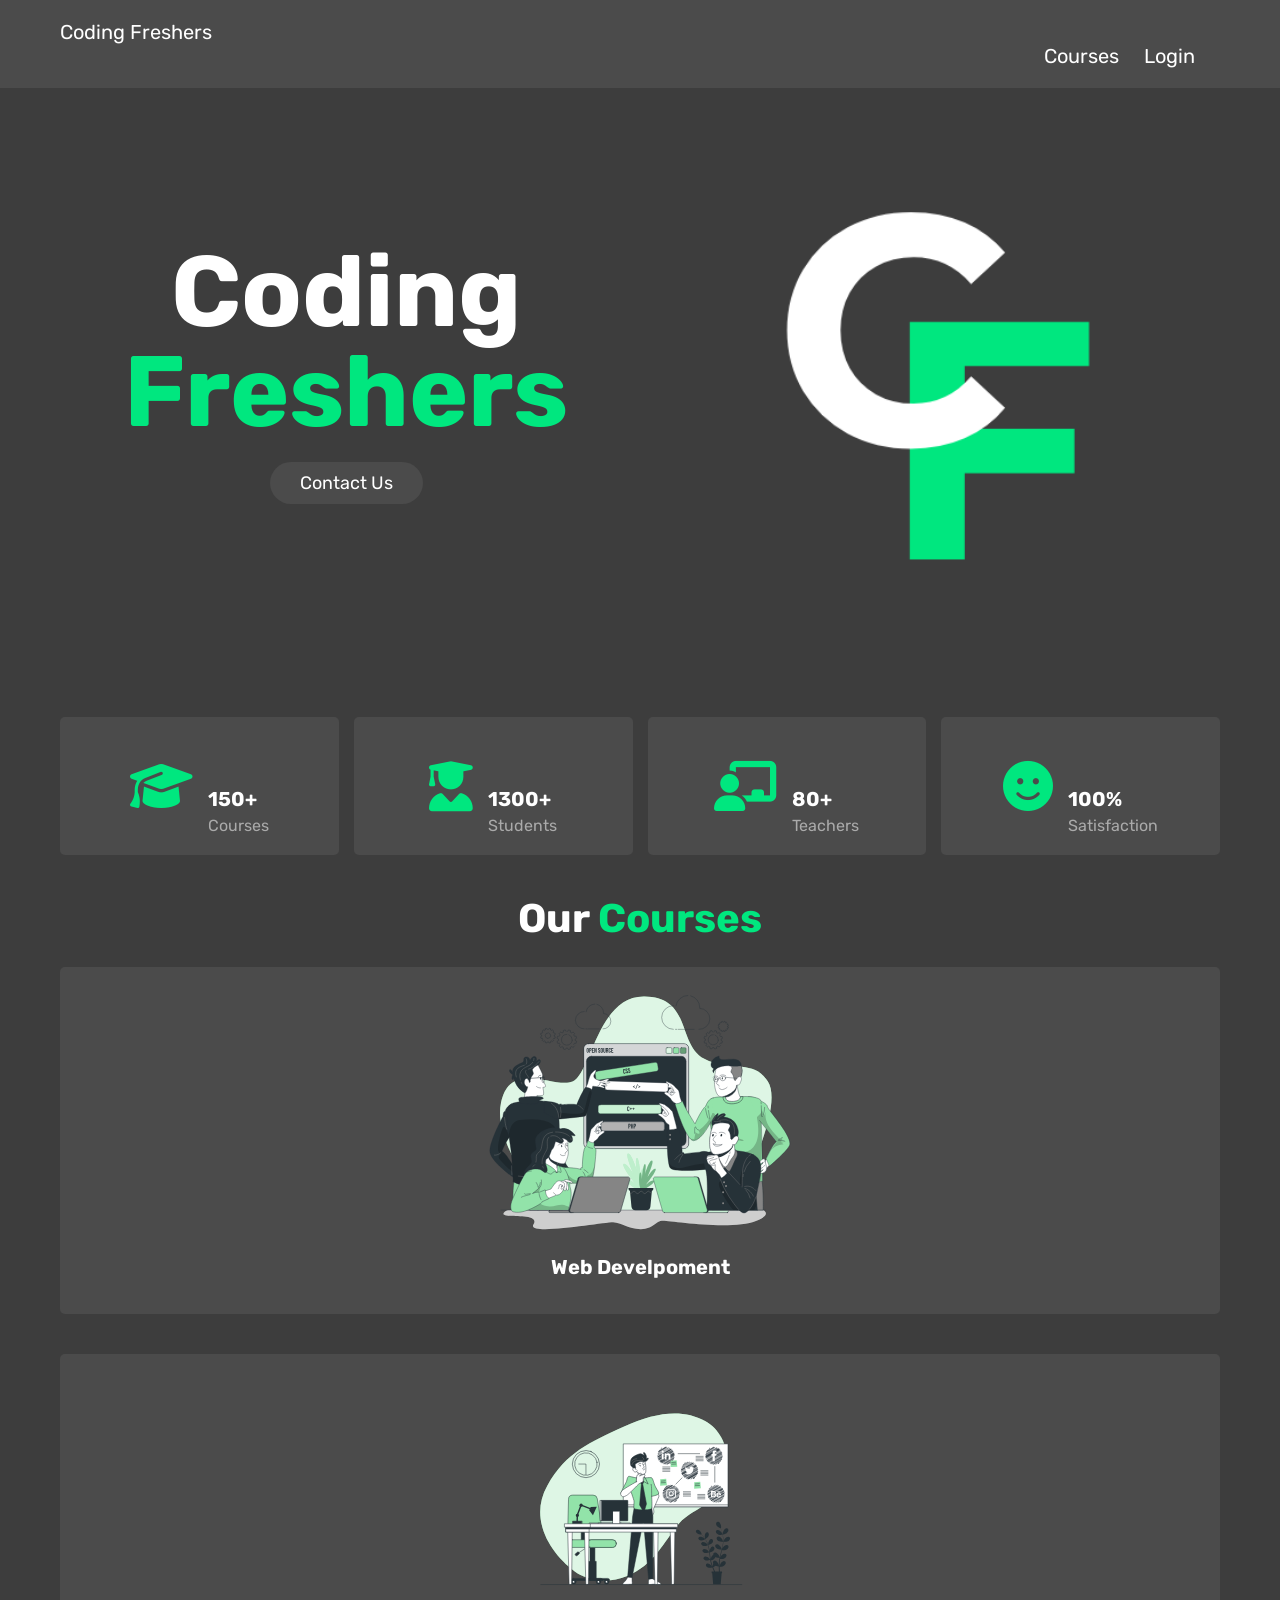
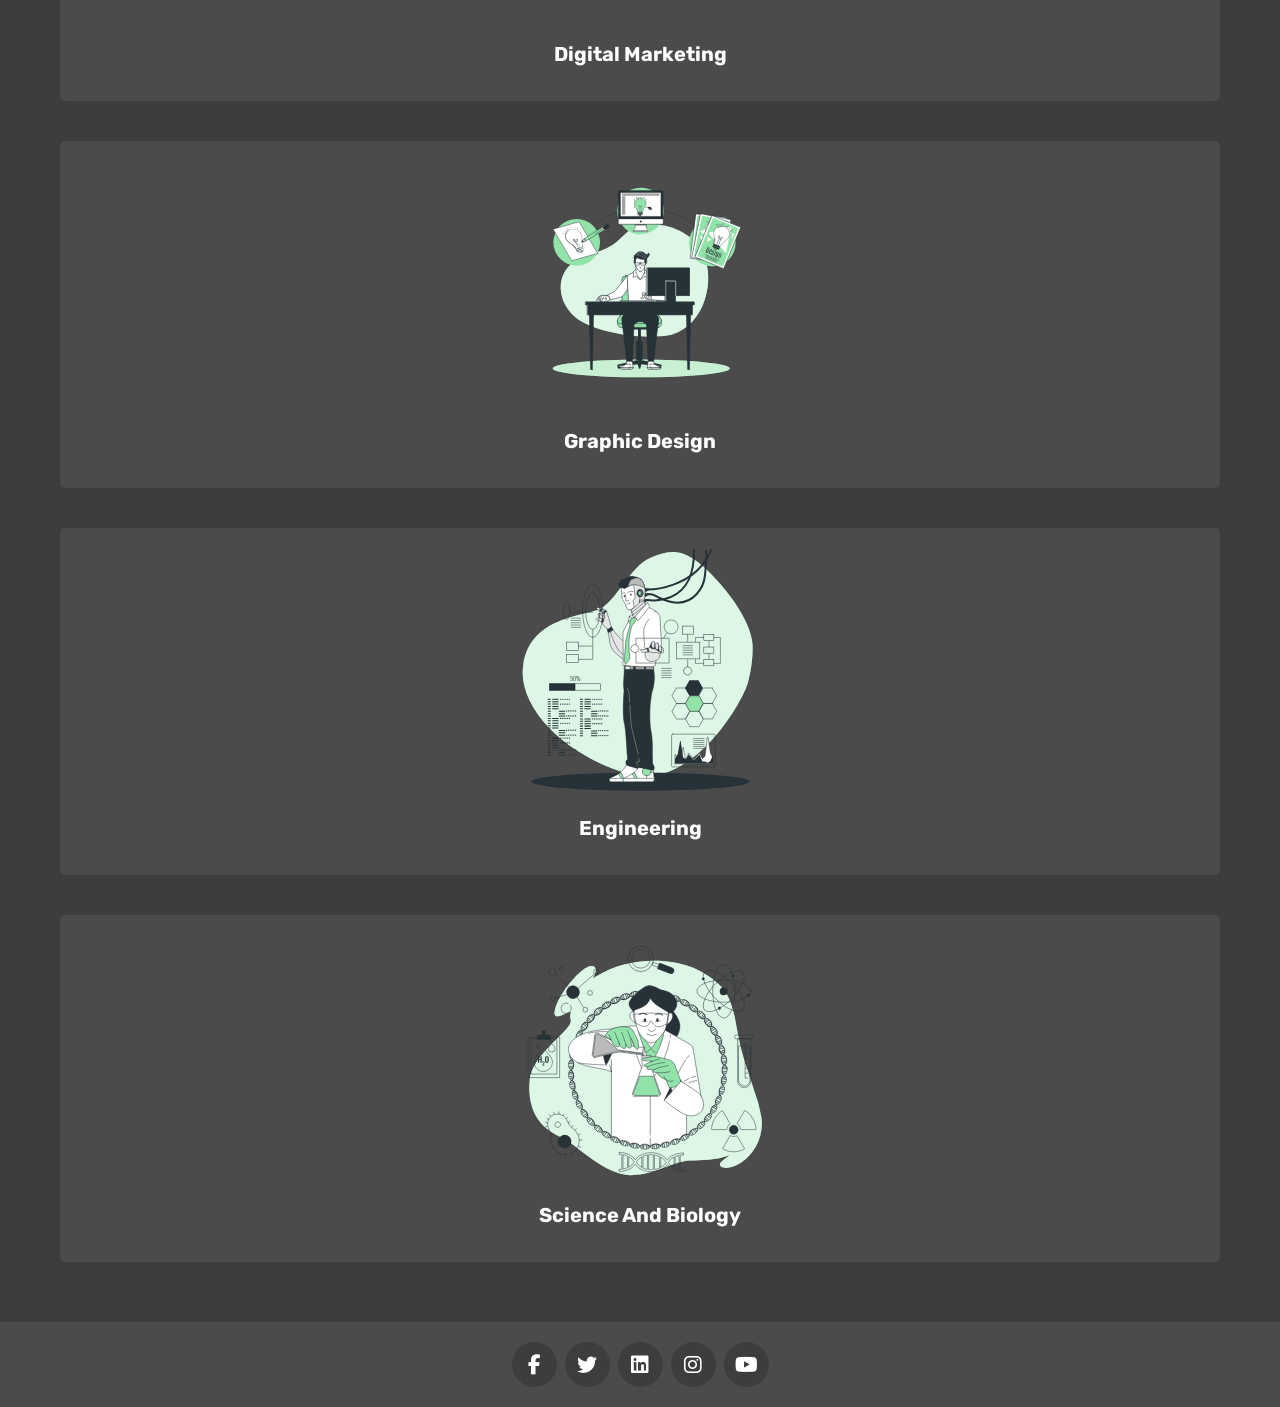
<file: index.html>
<!DOCTYPE html>
<html lang="en">
<head>
    <meta charset="UTF-8">
    <meta name="viewport" content="width=device-width, initial-scale=1.0">
    <title>Coding Fresher</title>
    <link rel="stylesheet" href="https://cdnjs.cloudflare.com/ajax/libs/font-awesome/6.4.0/css/all.min.css">
    <link rel="stylesheet" href="index.css">
</head>

<body>
    <header class="header">
        <section class="flex">
            <a href="#home" class="logo">Coding Freshers&nbsp;&nbsp;&nbsp;&nbsp;&nbsp;</a>
            <nav class="navbar">
                <a href="#courses" class="logo">courses&nbsp;&nbsp;&nbsp;&nbsp;&nbsp;</a>
                <a href="login.html" class="logo">login&nbsp;&nbsp;&nbsp;&nbsp;&nbsp;</a>
                <!-- <div id="menue-btn"  class="fas fa-bars fa-2xl" ></div> -->
            </nav>
        </section>
    </header>
    <!-- home sction starts -->
    <section class="home" id="home">
        <div class="row">
            <div class="content">
                <h3>coding <span> Freshers</span></h3>
                <a href="#contact" class="btn">contact us</a>
            </div>
            <div class="image">
                <img src="images1/CODE TECH (2).png" alt="">
            </div>
        </div>
    </section>
    <!-- home sction ends -->
    <!-- counter section starts -->
    <section class="count">
        <div class="box-container">
            <div class="box">
                <i class="fas fa-graduation-cap"></i>
                <div class="content">
                    <h3>150+</h3>
                    <p>courses</p>
                </div>
            </div>
            <div class="box">
                <i class="fas fa-user-graduate"></i>
                <div class="content">
                    <h3>1300+</h3>
                    <p>students</p>
                </div>
            </div>
            <div class="box">
                <i class="fas fa-chalkboard-user"></i>
                <div class="content">
                    <h3>80+</h3>
                    <p>teachers</p>
                </div>
            </div>
            <div class="box">
                <i class="fas fa-face-smile"></i>
                <div class="content">
                    <h3>100%</h3>
                    <p>satisfaction</p>
                </div>
            </div>
        </div>
    </section>
    <!-- counter section ends -->
    <!-- courses section starts -->
    <section class="courses" id="courses">
        <h1 class="heading">our <span>courses</span></h1>
        <div class="course-slider">
            <div class="w">
                <div class="slide">
                    <img src="images1/Open source-bro.svg" alt="">
                    <h3>Web develpoment</h3>
                    <p></p>
                </div>
                <div class="slide">
                    <img src="images1/Social strategy-bro.svg" alt="">
                    <h3>Digital marketing</h3>
                    <p></p>
                </div>
                <div class="slide">
                    <img src="images1/Design Process-bro.svg" alt="">
                    <h3>Graphic Design</h3>
                    <p></p>
                </div>
                <div class="slide">
                    <img src="images1/Cyborg-bro.svg" alt="">
                    <h3>Engineering</h3>
                    <p></p>
                </div>
                <div class="slide">
                    <img src="images1/chemist-bro.svg" alt="">
                    <h3>Science and biology</h3>
                    <p></p>
                </div>

            </div>
        </div>
    </section>
    <!-- courses section ends -->
    <!-- footer section starts -->
    <footer class="footer">
        <section>
            <div class="share">
                <a href="#" class="fab fa-facebook-f"></a>
                <a href="#" class="fab fa-twitter"></a>
                <a href="#" class="fab fa-linkedin"></a>
                <a href="#" class="fab fa-instagram"></a>
                <a href="#" class="fab fa-youtube"></a>
            </div>
        </section>
    </footer>
    <!-- footer section ends -->
</body>
</html>
</file>
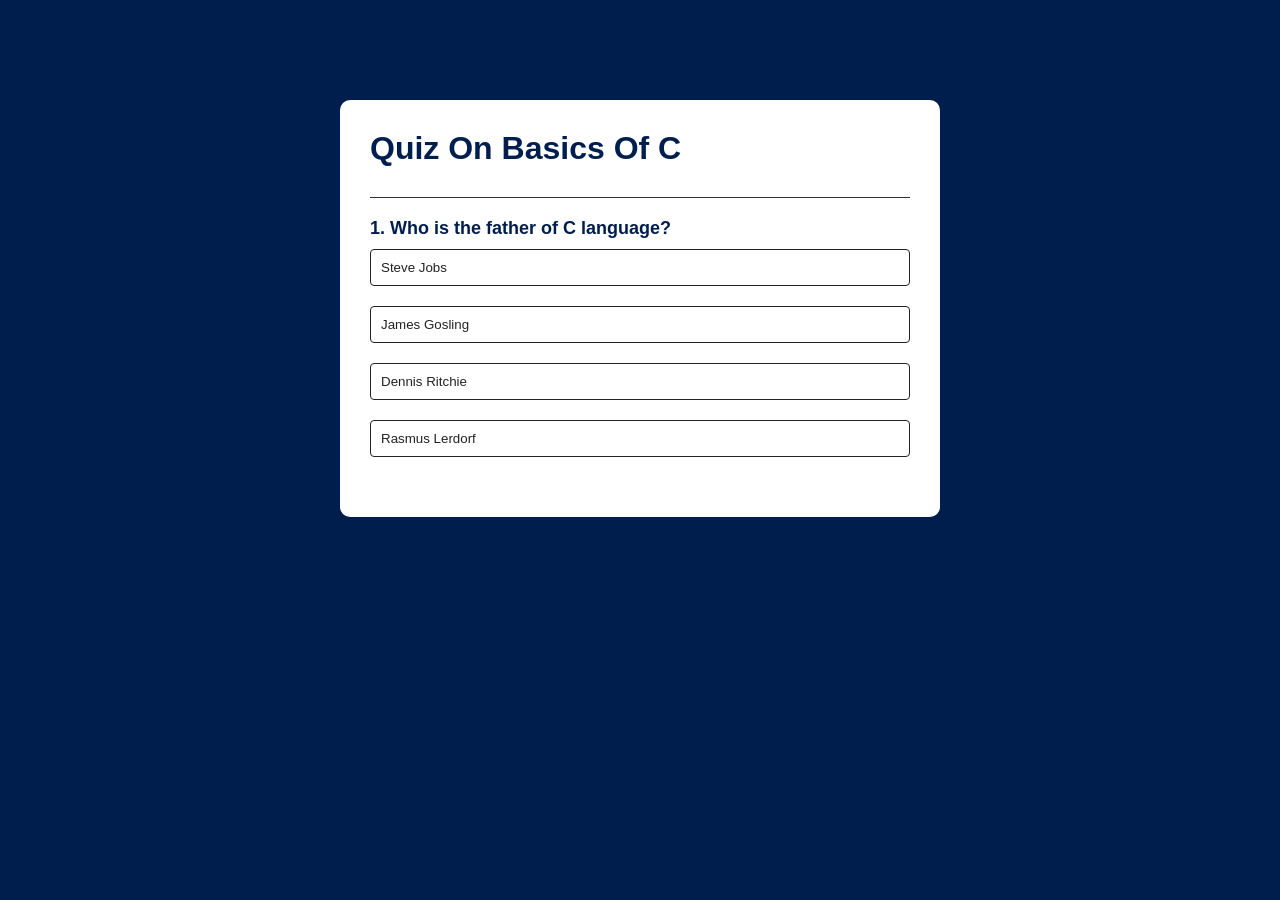
<file: quiz1 (1).html>
<!DOCTYPE html>
<html lang="en">
<head>
    <meta charset="UTF-8">
    <meta name="viewport" content="width=device-width, initial-scale=1.0">
    <title>Quiz Time</title>
    <link rel = "stylesheet" href="quiz1.css">
</head>
<body>
    <div class = "app">
        
        <h1>Quiz On Basics Of C</h1>
        <div class="quiz">
        <h2 id="question">Question goes here</h2>
        <div id="answer-buttons">
            <button class="btn">Answer 1</button> 
            <button class="btn">Answer 2</button> 
            <button class="btn">Answer 3</button> 
            <button class="btn">Answer 4</button>
        </div>
        <button id="next-btn"> </button>
    </div>
        </div> 
    </div>
    <script src = "quiz1.js">
    </script>
</body>
</html>
</file>
<file: index.css>
@import url('https://fonts.googleapis.com/css2?family=Rubik:wght@300;400;500;600&display=swap');
:root{
    --green:#00E77F;
    --white:#fff;
    --light-white:#aaa;
    --black:#3d3d3d;
    --light-bg:#4b4b4b;
}
*{
    font-family:'Rubik', sans-serif;
    margin:0;padding:0;
    box-sizing:border-box;
    outline:none; border:none;
    text-decoration:none;
    transition: .2s linear;
    text-transform: capitalize;
}
.content
{
    margin-top: 50px;
}
.navbar{
    display: flex;
    justify-content: flex-end;
    font-size: 20px;
    box-sizing: border-box;
}
.logo{
    color:#fff;
    font-size: 20px; 
}
*::selection{
    background-color:var(--white);
    color:var(--black);
}
html
{
    font-size:62.5%;
    overflow-x:hidden;
    scroll-behavior:smooth;
    scroll-padding-top: 8rem;
}
::-webkit-scrollbar{
    height: .5rem;
    width: 1rem;
}
::-webkit-scrollbar-track{
    background-color:transparent;
}
::-webkit-scrollbar-thumb{
    background-color: var(--green); 
    border-radius: 5rem;
}
body
{
    background-color: var(--black);
}
section {
    max-width: 1200px;
    margin: 0 auto;
    padding: 2rem;
}
.btn{
    display: inline-block;
    margin-top: 1rem;
    border-radius: 5rem;
    background-color: var(--light-bg);
    cursor: pointer;
    color: var(--white);
    font-size: 1.8rem;
    padding: 1rem 3rem;
}
btn:hover{
    background-color: var(--white);
    color: var(--black);
}
.heading{
    margin-bottom: 2.5rem;
    text-align: center;
    font-size: 4rem;
    color: var(--white);
}
.heading span{
    color: var(--green);
}

.header
{
    position: fixed;
    top: 0; left: 0; right: 0;
    z-index: 1000;
    background-color: var(--light-bg);
}
header.flex
{
    position: relative;
    display: flex;
    align-items: center;
    justify-content: space-between;
}
header.flex.logo{
    font-size: 5rem;
    color:var(--white);
}
header.flex.navbar a{
    margin-left: 2rem;
    color: var(--light-white);
    font-size: 2rem;
}
header.flex.navbar a:hover
{
    color: var(--green);
}

#menu-btn{
    margin-top: 20px;
    cursor:pointer;
    color: var(--white);
    /* font-size: ; */
    display: none;
}
.home{
    margin-top: 6 rem;
}
.home .row{
    display: flex;
    align-items: center;
    flex-wrap: wrap-reverse;
    gap: 1.5rem;
}
.home .row .content 
{
    flex: 1 1 40rem;
    text-align: center;
}
.home .row .image
{
    flex: 1 1 40rem;
    margin-top: 7%;
}
.home .row .image img
{
    width: 100%;
}
.home .row .content h3
{
    margin-bottom: 1rem;
    font-size: 10rem;
    color: var(--white);
    line-height: 1;
}
.home .row .content h3 span{
    color: var(--green);
}

.count .box-container{
    display: grid;
    grid-template-columns: repeat(auto-fit,minmax(27rem, 1fr));
    gap: 1.5rem;
    align-items: flex-start;
}
.count .box-container .box{
    background-color: var(--light-bg);
    border-radius: .5rem;
    padding: 2rem;
    display: flex;
    align-items: center;
    justify-content: center;
    gap: 1.5rem;
}
.count .box-container .box i{
    font-size: 5rem;
    color: var(--green);
}
.count .box-container .box .content h3 {
    font-size: 2rem;
    color: var(--white);
    margin-bottom: .5rem;
}
.count .box-container .box .content p{
    font-size: 1.6rem;
    color: var(--light-white);
}
.courses .slide{
    /* width: 30rem; */
    background-color: var(--light-bg);
    border-radius: .5rem;
    text-align: center;
    padding: 2rem;
    margin-bottom: 4rem;
}
.courses .slide img{
    height: 25rem;
    width: 100%;
}
.courses .slide h3{
    margin: 1.5rem 0;
    font-size: 2rem;
    color: var(--white);
}
.courses .slide p{
    line-height: 2;
    font-size: 1.6rem;
    color: var(--light-white);
}
.swiper-pagination-bullet{
    background-color: var(--white);
}
.swiper-pagination-bullet-active{
    background-color: var(--green);
}

@media(max-width:991px) {
    html
    {
        font-size:55%;
    }
    .home .row .content h3{
        font-size: 8 rem;
    }
}
.footer{
    background-color: var(--light-bg);
    text-align: center;
}
.footer .share a{
    margin: 0 .3rem;
    height: 4.5rem;
    width: 4.5rem;
    line-height: 4.5rem;
    border-radius: 50%;
    font-size: 2rem;
    color: var(--white);
    background: var(--black);
}
.footer .share a:hover{
    background-color: var(--green);
}
footer .credit{
    margin-top: 2.5rem;
    padding: 2rem;
    padding-top: 2.5rem;
    border-top: .1rem solid var(--light-white);
}





@media(max-width:768px) {
    menu-btn{
        display: inline-block;
    }
    header .flex .navbar{
        position: absolute;
        top: 99%; left: 0; right: 0;
        border-top: .1rem solid var(--light-white);
        border-bottom: .1rem solid var(--light-white);
        background-color: var(--light-bg);
        clip-path: polygon(0 0,100% 0,100% 0,0 0);
    }
    header .flex .navbar a
    {
        display: block;
        margin: 2rem;
    }
    .home .row .content h3{
        font-size: 6     rem;
    }
}
@media(max-width:450px) {
    html
    {
        font-size:50%;
    }
}
</file>
<file: quiz1.css>
* { 
    margin: 0;
    padding: 0;
    font-family: 'Poppins', sans-serif;
    box-sizing: border-box;
}
    body{
    background: #001e4d;
    }
    .app{
    background: #fff;
    width: 90%;
    max-width: 600px;
    margin: 100px auto 0; border-radius: 10px;
    padding: 30px;
    }
    .app h1{
        font-weight: 25px; 
        color: #001e4d; 
        font-weight: 600;
        border-bottom: 1px solid #333; 
        padding-bottom: 30px;
        }
    .quiz{
        padding: 20px 0;
    }
    .quiz h2{
        font-size: 18px;
        color: #001e4d;
        font-weight: 600;
    }
    .btn{
        background: #fff;
        color: #222;
        font-weight: 500;
        width: 100%;
        border: 1px solid #222;
        padding: 10px;
        margin: 10px 0;
        text-align: left;
        border-radius: 4px;
        cursor: pointer;
        transition: all 0.3s;
    }
    .btn:hover:not([disabled]){
        background: #222;
        color: #fff;
    }
    .btn:disabled{
        cursor: no-drop;
    }
    #next-btn{
        background: #001e4d;
        color :#fff; 
        font-weight: 500;
        width: 150px;
        border: 0;
        padding: 10px;
        margin: 20px auto 0; 
        border-radius: 4px;
        cursor: pointer;
        display: none;
    }
    .correct{
        background: #9aeabc;
    }
    .incorrect{
        background: #ff9393;
    }
</file>
